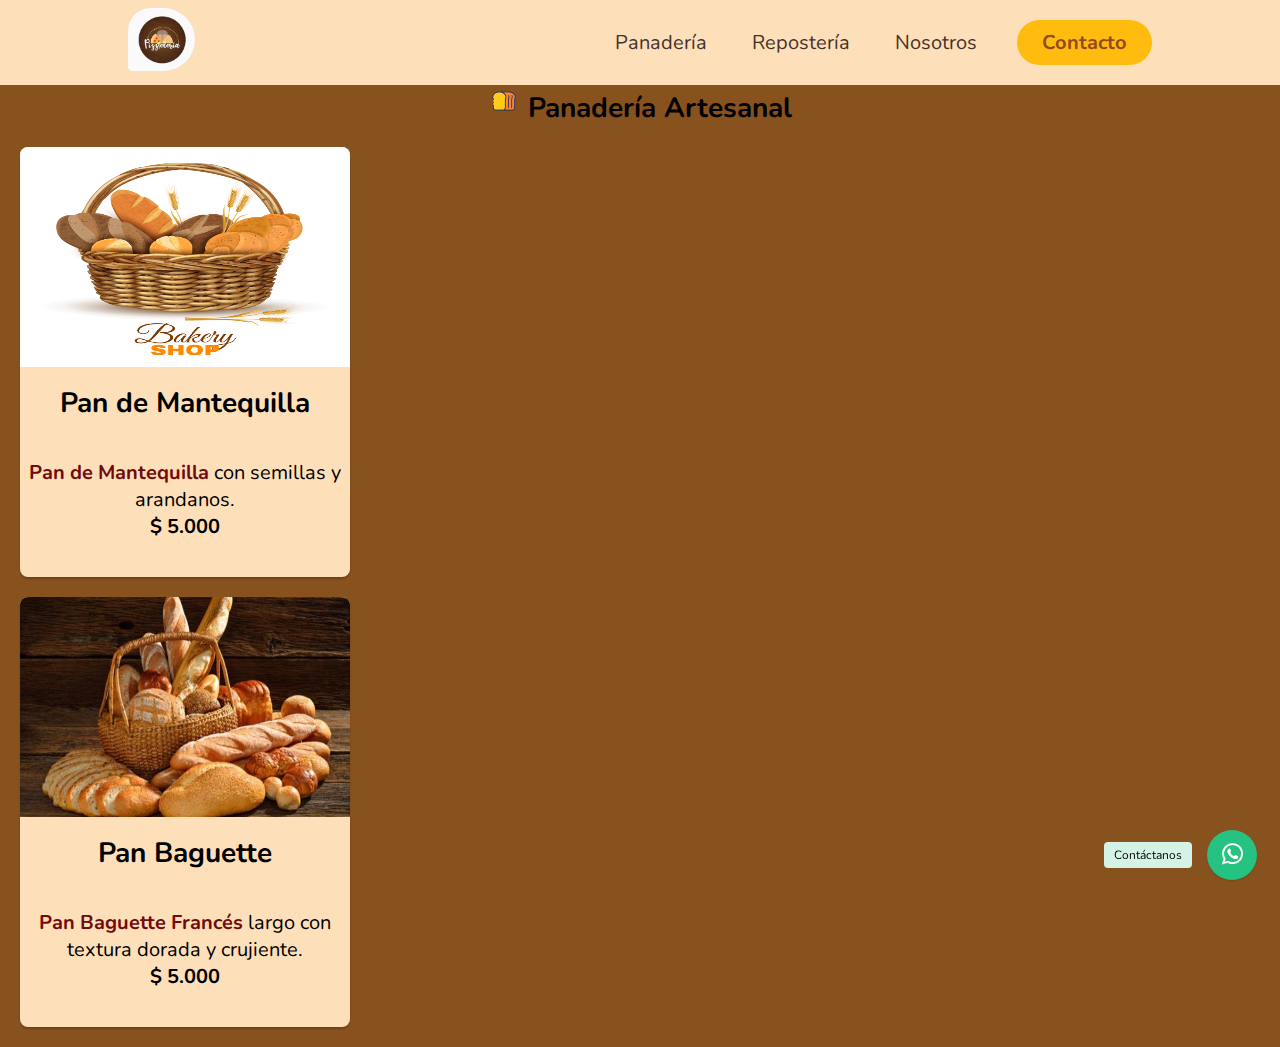
<file: index.html>
<!DOCTYPE html>
<html lang="en">
<head>
    <meta charset="UTF-8">
    <meta http-equiv="X-UA-Compatible" content="IE=edge">
    <meta name="viewport" content="width=device-width, initial-scale=1.0">
    <title>Pizztelería</title>
    <link rel="icon" href="img/iconos/boton_whatsapp.ico"> <!--logo de Pizztelería en whatsapp -->
    <link rel="stylesheet" href="styles.css">
    <!-- Style of the plugin -->
    <link rel="stylesheet" href="plugin/components/Font Awesome/css/font-awesome.min.css">
    <link rel="stylesheet" href="plugin/whatsapp-chat-support.css">
    <style>
        .img-1 {
            border-radius: 25px 35px   35px 5px ;
            size: 90px;
        }
        
    </style>
    </head>
<body>
    
    <header class="header">
        <div class="logo">
            <img class="img-1" src="img/iconos/boton_whatsapp.png" alt="Logo de la marca en el banner">
        </div>
        <nav>
           <ul class="nav-links">
            <li><a href="index.html">Panadería</a></li>
            <li><a href="reposteria.html">Repostería</li>
            <li><a href="nosotros.html">Nosotros</a></li>  
            
      </ul>            
    </nav>
    <a class="btn" href="contacto.html"><button>Contacto</button></a>

<a onclick="openNav()" class="menu" href="#"><button>Menu</button></a>

    <div id="mobile-menu" class="overlay">
       <a onclick="closeNav()" href="" class="close">&times;</a>
        <div class="overlay-content">
            <a href="index.html">Panadería</a>
            <a href="reposteria.html">Repostería</a>
            <a href="nosotros.html">Nosotros</a>
            <a href="contacto.html">Contacto</a>
            </div>
        </div>
    </header>
    <H1 style="padding: 0px; text-align: center; font-size:28px;">
        <img class="img-1" src="img/iconos/un-pan.png" alt="Logo de la marca"> Panadería Artesanal</H1>
   <script type="text/javascript" src="nav.js"></script>
 <!-- Button Whatsapp Structure -->
 <div class="whatsapp_chat_support wcs_fixed_right" id="button-w">
    <div class="wcs_button_label">
            Contáctanos
        </div>  
    <div class="wcs_button wcs_button_circle">
        <span class="fa fa-whatsapp"></span>
    </div>  
     <div class="wcs_popup">
        <div class="wcs_popup_close">
            <span class="fa fa-close"></span>
        </div>
        <div class="wcs_popup_header">
            <span class="fa fa-whatsapp"></span>
            <strong>Servicio al cliente</strong>
            <div class="wcs_popup_header_description">¿Listo para hacer tu pedido?...</div>
        </div>  
        <div class="wcs_popup_input" 
            data-number="573045772793"
            data-availability='{ "monday":"08:00-20:00", "tuesday":"08:00-20:00", "wednesday":"08:00-20:00", "thursday":"08:00-20:00", "friday":"08:00-20:00", "saturday":"08:00-20:00", "sunday":"09:00-23:59" }'>
            <input type="text" placeholder="Haz tu pedido!" />
            <i class="fa fa-play"></i>
        </div>
        <div class="wcs_popup_avatar">
            <img src="img/iconos/boton_whatsapp.png" alt="">
        </div>
    </div>
</div>
    <!-- jQuery 1.8+ -->
<script src="plugin/components/jQuery/jquery-1.11.3.min.js"></script>
    <!-- Plugin JS file -->
<script src="plugin/components/moment/moment.min.js"></script>
<script src="plugin/components/moment/moment-timezone-with-data.min.js"></script> <!-- spanish language (es) -->
<script src="plugin/whatsapp-chat-support.js"></script>
<script>
   $('#button-w').whatsappChatSupport({
        defaultMsg : '',
    });
</script>
<div class="container">
    <div class="card">
        <img src="img/panaderia/canaspan.jpg">
            <h4 style="padding: 10px; font-size:28px">Pan de Mantequilla</h4>
            <br>
            <p><strong style="color:rgb(113, 11, 11);">Pan de Mantequilla</strong> con semillas y arandanos.</p>
        
            <h2>$ 5.000</h2>
    </div>
    <div class="card">
        <img src="img/panaderia/pan.jpg">
            <h4 style="padding: 10px; font-size:28px">Pan Baguette</h4>
            <br>
            <p><strong style="color:rgb(113, 11, 11);">Pan Baguette Francés</strong> largo con textura dorada y crujiente.</p>
        
            <h2>$ 5.000</h2>
    </div>
</div>
</body>
</html>
</file>
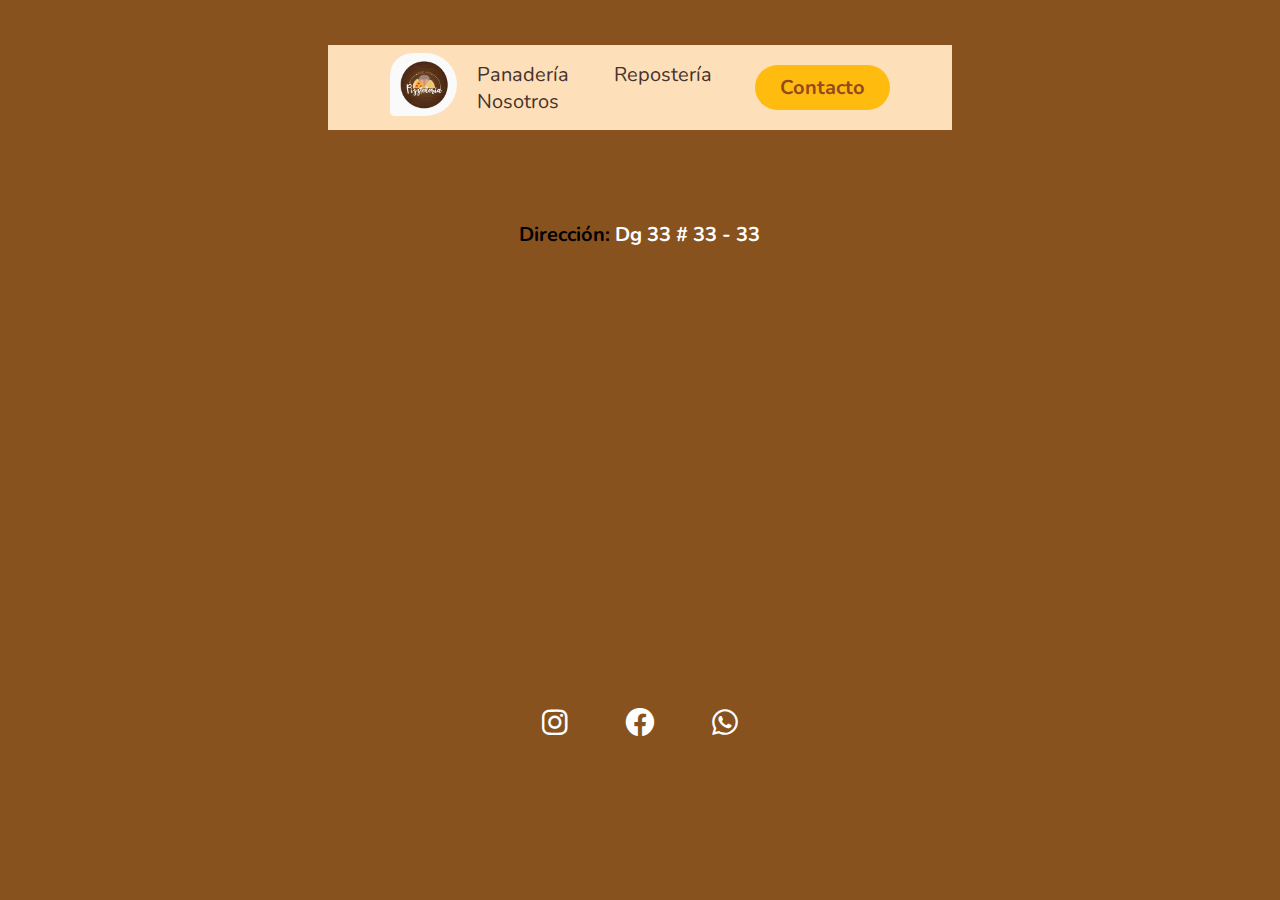
<file: contacto.html>
<!DOCTYPE html>
<html lang="en">
<head>
    <meta charset="UTF-8">
    <meta http-equiv="X-UA-Compatible" content="IE=edge">
    <meta name="viewport" content="width=device-width, initial-scale=1.0">
    <title>Contacto</title>
    <!-- Iconos redes sociales -->
    <link rel="icon" href="img/iconos/boton_whatsapp.ico"> <!--logo de Pizztelería en whatsapp -->
    <link rel="stylesheet" href="style.css">
    <!-- Iconos redes sociales -->

    <link href='https://unpkg.com/boxicons@2.1.1/css/boxicons.min.css' rel='stylesheet'>
    
    <link rel="stylesheet" href="styles.css">
    <!-- voy aca -->
    <style>
        .img-1 {
            border-radius: 25px 35px   35px 5px ;
            size: 90px;
        }
        
    </style>
    
</head>
<body>
    <header class="header">
        <div class="logo">
            <img class="img-1" src="img/iconos/boton_whatsapp.png" alt="Logo de la marca en el banner">
        </div>
        <nav>
           <ul class="nav-links">
            <ul class="nav-links">
                <li><a href="index.html">Panadería</a></li>
                <li><a href="reposteria.html">Repostería</li>
                <li><a href="nosotros.html">Nosotros</a></li>  
                
          </ul>            
        </nav>
        <a class="btn" href="contacto.html"><button>Contacto</button></a>
    
    <a onclick="openNav()" class="menu" href="#"><button>Menu</button></a>
    
        <div id="mobile-menu" class="overlay">
           <a onclick="closeNav()" href="" class="close">&times;</a>
            <div class="overlay-content">
                <a href="index.html">Panadería</a>
                <a href="reposteria.html">Repostería</a>
                <a href="nosotros.html">Nosotros</a>
                <a href="contacto.html">Contacto</a>
            </div>
        </div>
    </header>
    </header>
    <h1 style="text-align: center;" padding="0">Dirección:<a style="color: white; height: fit-content;"> Dg 33 # 33 - 33</a></h1>
    <iframe src="https://www.google.com/maps/embed?pb=!1m18!1m12!1m3!1d3966.721921004315!2d-75.58364248595305!3d6.16797972890705!2m3!1f0!2f0!3f0!3m2!1i1024!2i768!4f13.1!3m3!1m2!1s0x8e4683075c82b265%3A0x7d4a2d4a6bc23b8e!2sPizzteleria!5e0!3m2!1ses!2sco!4v1666649844773!5m2!1ses!2sco"
     width="100%"
     height="250" 
     style="border:0;" 
     allowfullscreen="" loading="lazy" 
     referrerpolicy="no-referrer-when-downgrade">
    </iframe>
    <main>
        <div class="icon">
            <svg heigth="50" width="50">
                
            </svg>
            <i class='bx bxl-instagram'></i>
        </div>

        <div class="icon">
            <svg heigth="50" width="50">
                
            </svg>
            <i class='bx bxl-facebook-circle'></i>
        </div>

        <div class="icon">
            <svg heigth="50" width="50">
               
            </svg>
            <i class='bx bxl-whatsapp' ></i>
        </div>
         </main>
    </body>
<footer>
    
</footer>
</html>
</file>
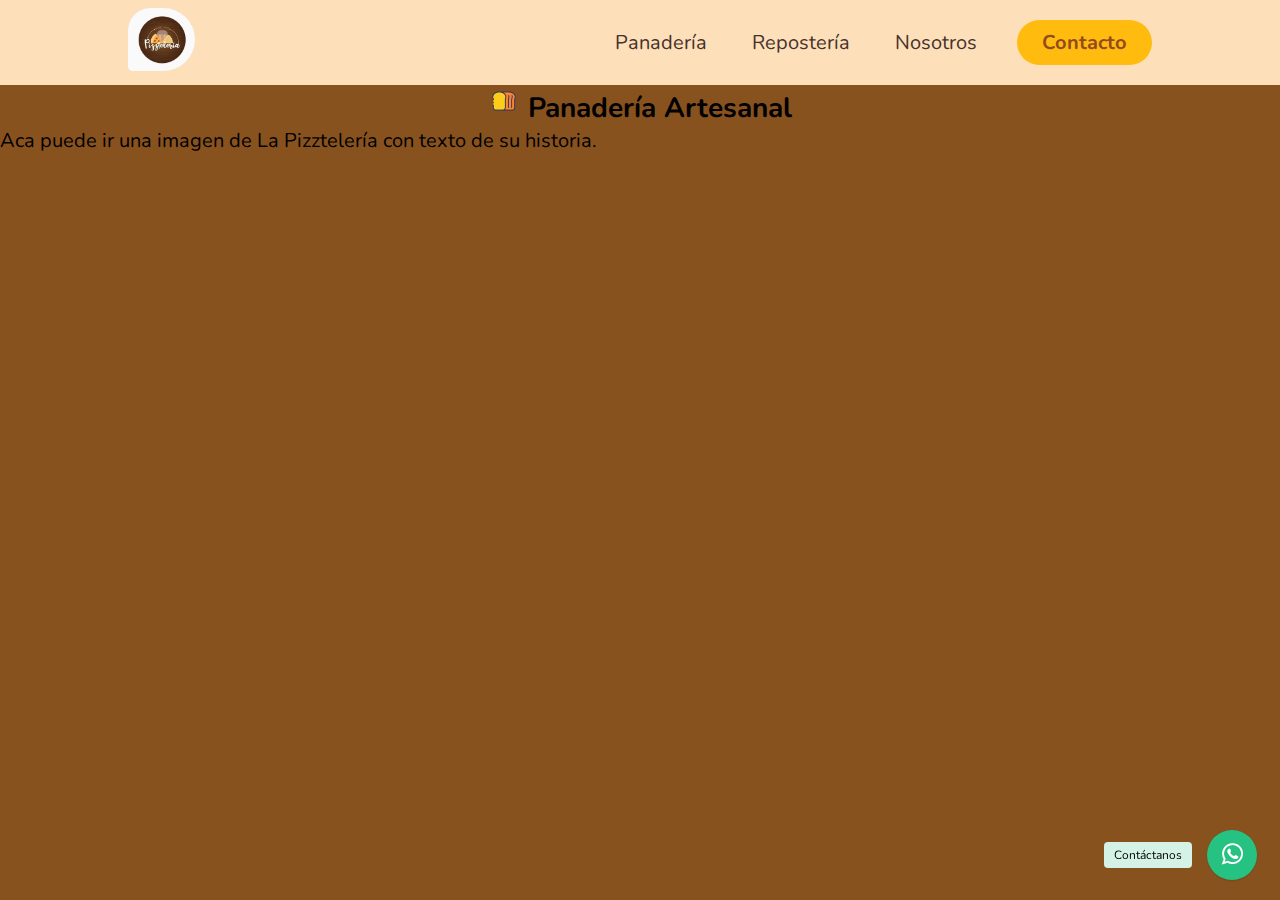
<file: nosotros.html>
<!DOCTYPE html>
<html lang="en">
<head>
    <meta charset="UTF-8">
    <meta http-equiv="X-UA-Compatible" content="IE=edge">
    <meta name="viewport" content="width=device-width, initial-scale=1.0">
    <title>Pizztelería</title>
    <link rel="icon" href="img/iconos/boton_whatsapp.ico"> <!--logo de Pizztelería en whatsapp -->
    <link rel="stylesheet" href="styles.css">
    <!-- Style of the plugin -->
    <link rel="stylesheet" href="plugin/components/Font Awesome/css/font-awesome.min.css">
    <link rel="stylesheet" href="plugin/whatsapp-chat-support.css">
    <style>
        .img-1 {
            border-radius: 25px 35px   35px 5px ;
            size: 90px;
        }
        
    </style>
    </head>
<body>
    
    <header class="header">
        <div class="logo">
            <img class="img-1" src="img/iconos/boton_whatsapp.png" alt="Logo de la marca en el banner">
        </div>
        <nav>
           <ul class="nav-links">
                <li><a href="index.html">Panadería</a></li>
                <li><a href="reposteria.html">Repostería</a></li>
                <li><a href="nosotros.html">Nosotros</a></li>  
              </ul>            
        </nav>
        <a class="btn" href="contacto.html"><button>Contacto</button></a>

<a onclick="openNav()" class="menu" href="#"><button>Menu</button></a>

        <div id="mobile-menu" class="overlay">
           <a onclick="closeNav()" href="contacto.html" class="close">&times;</a>
            <div class="overlay-content">
                <a href="index.html">Panadería</a>
                <a href="reposteria.html">Repostería</a>
                <a href="nosotros.html">Nosotros</a>
                <a href="contacto.html">Contacto</a>
            </div>
        </div>
    </header>
    <H1 style="padding: 0px; text-align: center; font-size:28px;">
        <img class="img-1" src="img/iconos/un-pan.png" alt="Logo de la marca"> Panadería Artesanal</H1>
   <script type="text/javascript" src="nav.js"></script>
 <!-- Button Whatsapp Structure -->
 <div class="whatsapp_chat_support wcs_fixed_right" id="button-w">
    <div class="wcs_button_label">
            Contáctanos
        </div>  
    <div class="wcs_button wcs_button_circle">
        <span class="fa fa-whatsapp"></span>
    </div>  
     <div class="wcs_popup">
        <div class="wcs_popup_close">
            <span class="fa fa-close"></span>
        </div>
        <div class="wcs_popup_header">
            <span class="fa fa-whatsapp"></span>
            <strong>Servicio al cliente</strong>
            <div class="wcs_popup_header_description">¿Listo para hacer tu pedido?...</div>
        </div>  
        <div class="wcs_popup_input" 
            data-number="573045772793"
            data-availability='{ "monday":"08:00-20:00", "tuesday":"08:00-20:00", "wednesday":"08:00-20:00", "thursday":"08:00-20:00", "friday":"08:00-20:00", "saturday":"08:00-20:00", "sunday":"09:00-23:59" }'>
            <input type="text" placeholder="Haz tu pedido!" />
            <i class="fa fa-play"></i>
        </div>
        <div class="wcs_popup_avatar">
            <img src="img/iconos/boton_whatsapp.png" alt="">
        </div>
    </div>
</div>
    <!-- jQuery 1.8+ -->
<script src="plugin/components/jQuery/jquery-1.11.3.min.js"></script>
    <!-- Plugin JS file -->
<script src="plugin/components/moment/moment.min.js"></script>
<script src="plugin/components/moment/moment-timezone-with-data.min.js"></script> <!-- spanish language (es) -->
<script src="plugin/whatsapp-chat-support.js"></script>
<script>
   $('#button-w').whatsappChatSupport({
        defaultMsg : '',
    });
</script>
<div class="container">
<p>Aca puede ir una imagen de La Pizztelería con texto de su historia.</p>
</body>
</html>
</file>
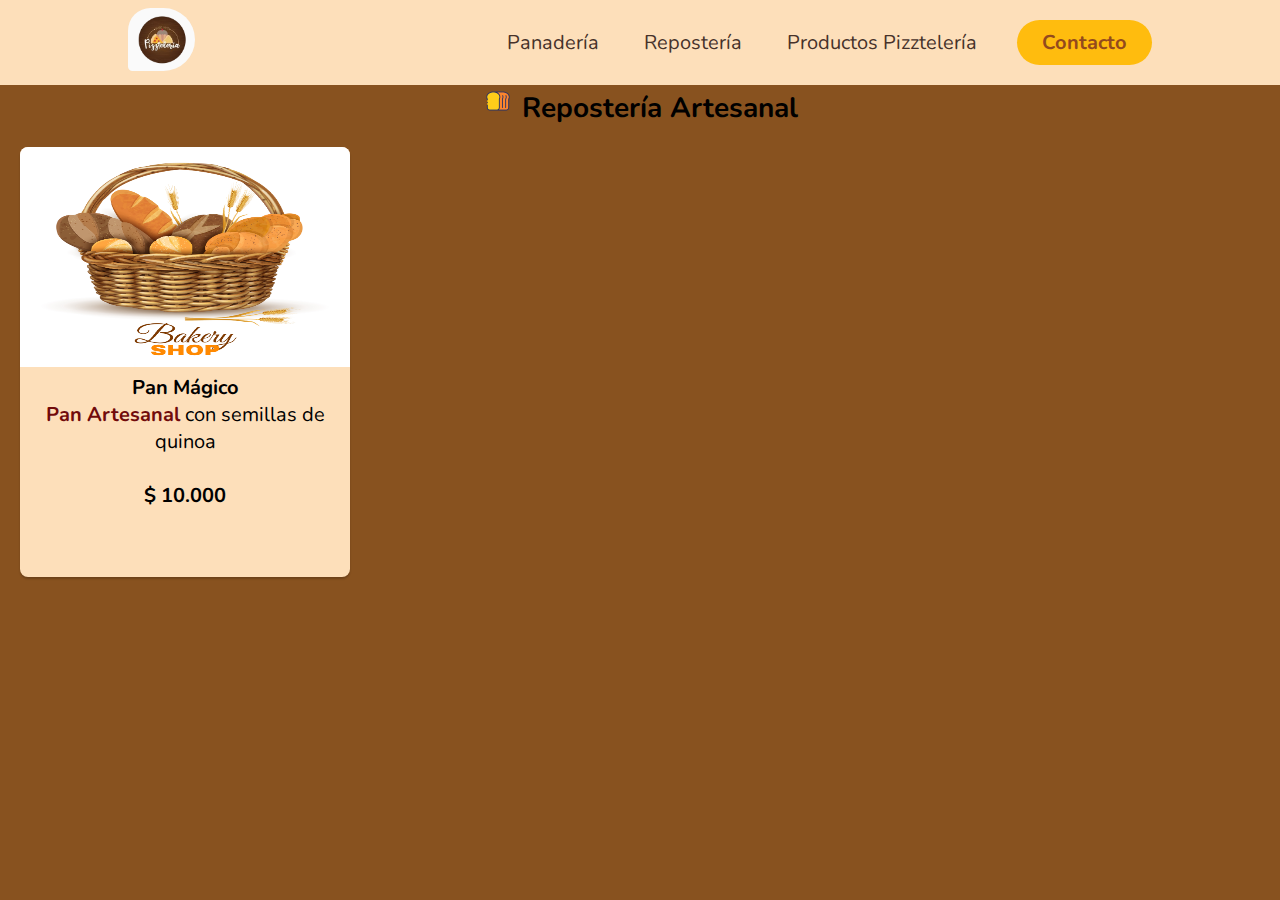
<file: ProductosEstrella.html>
<!DOCTYPE html>
<html lang="en">
<head>
    <meta charset="UTF-8">
    <meta http-equiv="X-UA-Compatible" content="IE=edge">
    <meta name="viewport" content="width=device-width, initial-scale=1.0">
    <title>Pizztelería</title>
    <link rel="icon" href="img/boton_whatsapp.ico">
    <link rel="stylesheet" href="styles.css">
    <style>
        .img-1 {
            border-radius: 25px 35px   35px 5px ;
            size: 90px;
        }
        
    </style>
    </head>
<body>
    
    <header class="header">
        <div class="logo">
            <img class="img-1" src="img/boton_whatsapp.png" alt="Logo de la marca">
        </div>
        <nav>
           <ul class="nav-links">
                <li><a href="index.html">Panadería</a></li>
                <li><a href="ProductosEstrella.html">Repostería</a></li>
                <li><a href="ProductosPizzteleria.html">Productos Pizztelería</a></li>  
          </ul>            
        </nav>
        <a class="btn" href="#"><button>Contacto</button></a>

<a onclick="openNav()" class="menu" href="#"><button>Menu</button></a>

        <div id="mobile-menu" class="overlay">
           <a onclick="closeNav()" href="" class="close">&times;</a>
            <div class="overlay-content">
                <a href="index.html">Panadería</a>
                <a href="ProductosEstrella.html">Repostería</a>
                <a href="ProductosPizzteleria.html">Productos Pizztelería</a>
                    <a href="#">Contacto</a>
            </div>
        </div>

    </header>
    <H1 style="padding: 0px; text-align: center; font-size:28px;">
        <img class="img-1" src="img/un-pan.png" alt="Logo de la marca"> Repostería Artesanal</H1>
        <div class="container">
        <div class="card">
            <img src="img/canaspan.jpg">
                <h4>Pan Mágico</h4>
                <p><strong style="color:rgb(113, 11, 11);">Pan Artesanal</strong> con semillas de quinoa </p>
                <br>
                <h2>$ 10.000</h2>
        </div>
    </div>
    
   <script type="text/javascript" src="nav.js"></script>
  

</body>
</html>
</file>
<file: styles.css>
@import url('https://fonts.googleapis.com/css2?family=Nunito:wght@400;800&display=swap');

*{
    box-sizing: border-box;
    margin: 0;
    padding: 0;
    font-family: 'Nunito', sans-serif;
    font-size: 20px;
}

body{
    
    margin: 0;
    padding: 0;
    background-color: #88521f; /* Color del body*/
    min-width: 400px;
}

.header{
    background-color: #fddfba; /* Color del background del menú*/
    display: flex;
    justify-content: flex-end;
    align-items: center;
    height: 85px;
    padding: 5px 10%;
}

.header .logo{
    cursor: pointer;
    margin-right: auto;
}

.header .logo img{
    height: 63px;
    width: auto;
    transition: all 0.5s;
}

.header .logo img:hover{
    transform: scale(1.2);
}

.header .nav-links{
    list-style: none;
}

.header .nav-links li{
    display: inline-block;
    padding: 0 20px;    
}

.header .nav-links li:hover,
/**/.overlay a:hover{
    transform: scale(1.1);
}

.header .nav-links a{
    font-size: 500;
    color: #46322a; 
}

.header .nav-links a:hover{
    color: hsl(0, 67%, 47%);
}

/**/.menu {
    display:none;
}

.header .btn button,
/**/.header .menu button{
    margin-left: 20px;
    font-weight: 700;
    color: #934a1d;
    padding: 9px 25px;
    background: #ffbc0e;
    border: none;
    border-radius: 50px;
    cursor: pointer;
    transition: all 0.3s ease 0s;
}

.header .btn button:hover,
.header .menu button:hover{
    background-color: #694f22;
    color: #ffbc0e;
    transform: scale(1.1);
}


/**/@media screen and (max-width: 800px){
    .nav-links, .btn {
        display: none;
    }
    .menu {
        display: inherit;
    }
}



/*Nav Mobile*/

.header a{
    text-decoration: none;  
    /*borramos el que teniamos en .header .nav-links a*/ 
}

.header .overlay {
    height: 100%;
    width: 0;
    position: fixed;
    z-index: 1;
    left: 0;
    top: 0;
    background-color: rgb(246 178 18 / 95%);
    overflow: hidden;
    transition: all 0.3s ease 0s;
}

.header .overlay .overlay-content{
    display: flex;
    height: 100%;
    flex-direction: column;
    align-items: center;
    justify-content: center;    
}

.header .overlay a{
    padding: 15px;
    font-size: 20px;
    display: block;
    transition: all 0.3s ease 0s;
    font-weight: 700;
    color: #eceff1;
}

.header .overlay a:hover, 
.header .overlay a:focus{
    color: #88221f;
}

.header .overlay .close{
    position: absolute;
    top: 20px;
    right: 45px;
    font-size: 65px;
}

@media screen and (max-height:450px) {
    .header .overlay a{
        font-size: 15px;
    }
    .header .overlay .close{
        font-size: 65px;
        top: 15px;
        right: 35px;
    }

    .container {
        width: 100%;
        max-width: 1200px;
        height: 430px;
        display: flex;
        flex-wrap: wrap;
        justify-content: center;
        margin: auto;
    }
}
.container .card {
    background:#fddfba;
    width: 330px;
    height: 430px;
    border-radius: 8px;
    box-shadow: 0 2px 2px rgba(0,0,0,0.2);
    overflow: hidden;
    margin: 20px;
    text-align: center;
    transition: all 0.25s;
}

.container .card:hover {
    transform: translateY(-15px);
    box-shadow: 0 12px 16px rgba(0, 0, 0, 0.2);
}

.container .card img{
    width: 330px;
    height: 220px;
    
}
/* Estilos card hover
html,body {
    margin: 0;
    padding: 0;

}

body {
    width: 100%;
    height: 100%;
    font-family: sans-serif;
    letter-spacing: 0.03em;
    line-height: 1.6;
}

.title {
    text-align: center;
    font-size: 40px;
    color: #6a6a6a;
    margin-top: 100px;
    font-weight: 100;
}

.container {
    width: 100%;
    max-width: 1200px;
    height: 430px;
    display: flex;
    flex-wrap: wrap;
    justify-content: center;
    margin: auto;
}

.container .card {
    width: 330px;
    height: 430px;
    border-radius: 8px;
    box-shadow: 0 2px 2px rgba(0,0,0,0.2);
    overflow: hidden;
    margin: 20px;
    text-align: center;
    transition: all 0.25s;
}

.container .card:hover {
    transform: translateY(-15px);
    box-shadow: 0 12px 16px rgba(0, 0, 0, 0.2);
}

.container .card img{
    width: 330px;
    height: 220px;
    
}*/

/* Empieza el codigo de las redes del footer*/
.wrapper ul {
    list-style: none;
}

.wrapper ul li {
    width: 75px;
    height: 75px;
    line-height: 75px;
    margin: 0 10px;
    text-align: center;
    cursor: pointer;
    border-radius: 50%;
    border: 5px solid #d8e2dc;
    float: left;
    transition: all 0.5s ease;
}

.wrapper ul li .fa {
    color: #d8e2dc;
    margin-top: 20px;
    transition: all 0.5s ease;
}

.wrapper ul li:hover.facebook {
    border: 5px solid #3b5998;
    box-shadow: 0 0 15px #3b5998;
    transition: all 0.5s ease;

}
</file>
<file: plugin/whatsapp-chat-support.css>
/* ======================================================= 
 *
 *      Whatsapp Chat Support
 *      Version: 1.1
 *      By [castlecode]
 *
 *      ---------------------------------
 *      CONTENTS
 *      ---------------------------------
 *
 *      [A] GLOBAL
 *      [B] BUTTON
 *      [C] BUTTON PERSON
 *      [D] POPUP
 *          [1] HEADER
 *          [2] MULTIPLE PERSONS
 *          [3] INPUT TEXT FIELD
 *    
 * ======================================================= */

/* ====================================================================== *
        [A] GLOBAL
 * ====================================================================== */      

    .whatsapp_chat_support{
        position: relative;
        display: inline-block;
        vertical-align: top;
    }

 /* ====================================================================== *
        [B] BUTTON
 * ====================================================================== */      

    .wcs_button{
        text-align: center;
        vertical-align: middle;
        padding: 9px 18px;
        border-radius: 50px;
        background: #26C281;
        color: #fff;
        display: inline-block;
        margin-right: 3px;
        cursor: pointer;

        -webkit-box-shadow: 0 1px 2px rgba(0,0,0,0.15);
           -moz-box-shadow: 0 1px 2px rgba(0,0,0,0.15);
             -o-box-shadow: 0 1px 2px rgba(0,0,0,0.15);
            -ms-box-shadow: 0 1px 2px rgba(0,0,0,0.15);
                box-shadow: 0 1px 2px rgba(0,0,0,0.15);

    }
    .wcs_button .fa{
        font-size: 15px;
        margin-right: 3px;
    }

    .wcs_button_circle{
        width: 50px;
        height: 50px;
        border-radius: 100%;
        padding: 0;
    }
    .wcs_button_circle .fa{
        line-height: 50px;
        font-size: 25px;
        margin-right: 0px;
    }

    .wcs_button_label{
        vertical-align: middle;
        cursor: pointer;
        display: inline-block;
        font-size: 12px;
        margin-right: 10px;
        margin-left: 10px;
        background: #d4f3e6;
        padding: 5px 10px;
        border-radius: 4px;

        -webkit-transition: .3s ease all;
           -moz-transition: .3s ease all;
                transition: .3s ease all;
    }
    .wcs_button_label_hide{
        -webkit-transform: translate(10px, 0);
           -moz-transform: translate(10px, 0);
            -ms-transform: translate(10px, 0);
                transform: translate(10px, 0);

        opacity: 0;
        visibility: hidden;
    }

    .wcs_fixed_right{
        z-index: 999;
        position: fixed;
        bottom: 20px;
        right: 20px;
    }

    .wcs_fixed_left{
        z-index: 999;
        position: fixed;
        bottom: 20px;
        left: 20px;
    }
    .wcs_fixed_left .wcs_popup{
        left: 0 !important;
        right: unset !important;
    }

/* ====================================================================== *
        [C] BUTTON PERSON
 * ====================================================================== */    

    .wcs_button_person{
        padding: 7px 18px 8px 10px;
        border-radius: 50px;
        text-align: left;
        background: #26C281;
        color: #fff;
        
        -webkit-transition: .4s ease all;
           -moz-transition: .4s ease all;
                transition: .4s ease all;

        -webkit-box-shadow: 0 1px 2px rgba(0,0,0,0.15);
           -moz-box-shadow: 0 1px 2px rgba(0,0,0,0.15);
             -o-box-shadow: 0 1px 2px rgba(0,0,0,0.15);
            -ms-box-shadow: 0 1px 2px rgba(0,0,0,0.15);
                box-shadow: 0 1px 2px rgba(0,0,0,0.15);
    }  

    .wcs_button_person:hover{
        -webkit-transform: translate(0,-3px);
           -moz-transform: translate(0,-3px);
            -ms-transform: translate(0,-3px);
                transform: translate(0,-3px);

        -webkit-box-shadow: 0 4px 8px 1px rgba(43,43,43,.15);
           -moz-box-shadow: 0 4px 8px 1px rgba(43,43,43,.15);
             -o-box-shadow: 0 4px 8px 1px rgba(43,43,43,.15);
            -ms-box-shadow: 0 4px 8px 1px rgba(43,43,43,.15);
                box-shadow: 0 4px 8px 1px rgba(43,43,43,.15);
    }

    /* PERSON IMG */

    .wcs_button_person_img{
        overflow: hidden;
        display:table-cell;
        vertical-align:middle;
    }

    .wcs_button_person_img img{
        border: 2px solid #fff;
        border-radius: 50%;
        display: block;
        width: 60px;
        height: 60px;
    }

    .wcs_button_person_img .fa{
        font-size: 60px;
    }

    /* PERSON CONTENT */

    .wcs_button_person_content{
        padding-left: 14px;
        display:table-cell;
        vertical-align:middle;
    }

    /* PERSON NAME */

    .wcs_button_person_name{
        font-size: 10px;
        color: rgba(255,255,255,.8);
    }

    /* PERSON DESCRIPTION */

    .wcs_button_person_description{
        font-size: 14px;
        font-weight: bold;
        line-height: 23px;
        color: #fff;
    }

    /* PERSON STATUS */

    .wcs_button_person_status{
        font-size: 10px;
        vertical-align: middle;
        color: #fff;
        background: rgba(255,255,255,.3);
        display: inline-block;
        padding: 1px 5px;
        border-radius: 5px;
    }

    /* BUTTON PERSON OFFLINE */

    .wcs_button_person_offline{
        background: #a4a4a4 !important;
        cursor: auto !important;
    }

    .wcs_button_person_offline:hover{
        -webkit-transform: translate(0,0) !important;
           -moz-transform: translate(0,0) !important;
            -ms-transform: translate(0,0) !important;
                transform: translate(0,0) !important;

        -webkit-box-shadow: none !important;
           -moz-box-shadow: none !important;
             -o-box-shadow: none !important;
            -ms-box-shadow: none !important;
                box-shadow: none !important;
    }

    .wcs_button_person_offline .wcs_button_person_status{
        background: #f1a528;
    }

    .wcs_button_person_offline .wcs_button_person_img{
        -webkit-filter: grayscale(1);
        filter: grayscale(1);
    }

/* ====================================================================== *
        [D] POPUP
 * ====================================================================== */      

    .wcs_popup{
        position: absolute;
        width: 400px;
        bottom: 100%;
        right: 0;
        margin-bottom: 20px;
        visibility: hidden;
        max-width: calc(100vw - 60px);
    }

    /* CLOSE */

    .wcs_popup_close{
        position: absolute;
        top: 2px;
        right: 8px;
        cursor: pointer;
        
        opacity: .8;
        color: #fff;
        font-size: 18px;

        -webkit-transition: all 0.08s ease-in-out;
           -moz-transition: all 0.08s ease-in-out;
                transition: all 0.08s ease-in-out;
    }

    .wcs_popup_close:hover{
        opacity: 1;
    }

    /* ====================================================================== *
            [1] HEADER
     * ====================================================================== */      

    .wcs_popup_header{
        padding: 30px;
        background: #26C281;
        border-top-right-radius: 8px;
        border-top-left-radius: 8px;
        color: #fff;
        text-align: center;

        -webkit-box-shadow: 0 4px 8px 1px rgba(43,43,43,.15);
           -moz-box-shadow: 0 4px 8px 1px rgba(43,43,43,.15);
             -o-box-shadow: 0 4px 8px 1px rgba(43,43,43,.15);
            -ms-box-shadow: 0 4px 8px 1px rgba(43,43,43,.15);
                box-shadow: 0 4px 8px 1px rgba(43,43,43,.15);
    }

    .wcs_popup_header .fa-whatsapp{
        font-size: 50px;
        display: block;
        margin-bottom: 20px;
    }

    .wcs_popup_header_description{
        display: block;
        margin-top: 10px;
        font-size: 12px;
    }

    /* ====================================================================== *
            [2] MULTIPLE PERSONS
     * ====================================================================== */   

     /* CONTAINER */   

    .wcs_popup_person_container{
        /*max-height: 470px;
        overflow-y: scroll;*/
        background: #fff;
        padding: 20px;
        border-bottom-right-radius: px;
        border-bottom-left-radius: 8px;

        -webkit-box-shadow: 0 4px 8px 1px rgba(43,43,43,.15);
           -moz-box-shadow: 0 4px 8px 1px rgba(43,43,43,.15);
             -o-box-shadow: 0 4px 8px 1px rgba(43,43,43,.15);
            -ms-box-shadow: 0 4px 8px 1px rgba(43,43,43,.15);
                box-shadow: 0 4px 8px 1px rgba(43,43,43,.15);
    }

    /* PERSON */

    .wcs_popup_person{
        background: #f5f7f9;
        padding: 10px; 
        text-align: left;
        margin-bottom: 10px;
        cursor: pointer;

        -webkit-transition: .2s ease all;
           -moz-transition: .2s ease all;
                transition: .2s ease all;
    }

    .wcs_popup_person:hover{
        -webkit-box-shadow: 0 1px 2px rgba(43,43,43,.15);
           -moz-box-shadow: 0 1px 2px rgba(43,43,43,.15);
             -o-box-shadow: 0 1px 2px rgba(43,43,43,.15);
            -ms-box-shadow: 0 1px 2px rgba(43,43,43,.15);
                box-shadow: 0 1px 2px rgba(43,43,43,.15);
    }

    .wcs_popup_person:last-child{
        margin-bottom: 0;
    }

    .wcs_popup_person::after {
        content: "";
        clear: both;
        display: table;
    }

    /* PERSON IMG */

    .wcs_popup_person_img{
        overflow: hidden;
        display:table-cell;
        vertical-align:middle;
    }

    .wcs_popup_person_img img{
        border: 2px solid #26C281;
        border-radius: 50%;
        display: block;
        width: 60px;
        height: 60px;
    }

    /* PERSON CONTENT */

    .wcs_popup_person_content{
        padding-left: 15px;
        display:table-cell;
        vertical-align:middle;
    }

    /* PERSON NAME */

    .wcs_popup_person_name{
        font-size: 14px;
        color: #383838;
        font-weight: bold;
    }

    /* PERSON DESCRIPTION */

    .wcs_popup_person_description{
        font-size: 11px;
        line-height: 18px;
        color: #8c8c8c;
    }

    /* PERSON STATUS */

    .wcs_popup_person_status{
        font-size: 10px;
        vertical-align: middle;
        color: #fff;
        background: #26C281;
        border-radius: 5px;
        display: inline-block;
        padding: 1px 5px;
    }

    /* POPUP PERSON OFFLINE */

    .wcs_popup_person_offline{
        cursor: auto !important;
    }

    .wcs_popup_person_offline .wcs_popup_person_img{
        -webkit-filter: grayscale(1);
        filter: grayscale(1);
    }

    .wcs_popup_person_offline:hover{
        -webkit-box-shadow: none !important;
           -moz-box-shadow: none !important;
             -o-box-shadow: none !important;
            -ms-box-shadow: none !important;
                box-shadow: none !important;
    }

    .wcs_popup_person_offline .wcs_popup_person_status{
        background: #f1a528;
    }

    /* ====================================================================== *
            [3] INPUT TEXT FIELD
     * ====================================================================== */      

    .wcs_popup_input{
        border-bottom-right-radius: 8px;
        border-bottom-left-radius: 8px;
        background: #fff;
        padding: 10px 10px;

        -webkit-box-shadow: 0 4px 8px 1px rgba(43,43,43,.15);
           -moz-box-shadow: 0 4px 8px 1px rgba(43,43,43,.15);
             -o-box-shadow: 0 4px 8px 1px rgba(43,43,43,.15);
            -ms-box-shadow: 0 4px 8px 1px rgba(43,43,43,.15);
                box-shadow: 0 4px 8px 1px rgba(43,43,43,.15);
    }

    .wcs_popup_input input{
        border: 0;
        outline: none;
        width: 85%;
        color: #555555;
    }

    .wcs_popup_input input::placeholder{
        color: #cfcfcf;
    }

    .wcs_popup_input>*{
        vertical-align: top;
    }

    .wcs_popup_input .fa{
        font-size: 17px;
        color: #9da3a5;
        vertical-align: middle;
        cursor: pointer;
    }

    /* AVATAR */

    .wcs_popup_avatar{
        overflow: hidden;
        position: absolute;
        left: -70px;
        bottom: -4px;
    }

    .wcs_fixed_left .wcs_popup_avatar{
        left: initial;
        right: -70px;
    }

    .wcs_popup_avatar img{
        border-radius: 50%;
        border: 2px solid #26C281;
        display: block;
        height: 50px;
        width: 50px;

        -webkit-box-shadow: 0 1px 2px rgba(0,0,0,0.15);
           -moz-box-shadow: 0 1px 2px rgba(0,0,0,0.15);
             -o-box-shadow: 0 1px 2px rgba(0,0,0,0.15);
            -ms-box-shadow: 0 1px 2px rgba(0,0,0,0.15);
                box-shadow: 0 1px 2px rgba(0,0,0,0.15);
    }

    .wcs_popup_input_offline{
        color: #f1a528;
    }

    .wcs_popup_input_offline+.wcs_popup_avatar{
        -webkit-filter: grayscale(1);
        filter: grayscale(1);
    }

    @media only screen and (max-width: 400px) {
        .wcs_popup_avatar{
            display: none;
        }
    }

/* ====================================================================== *
        [H] EFFECTS
 * ====================================================================== */   

    .wcs-show .wcs_popup{
        visibility: visible;
    }
      
    /* Effect 0: Fade in */

    .wcs-effect-0 .wcs_popup{
        opacity: 0;

        -webkit-transition: opacity 0.3s;
        -moz-transition: opacity 0.3s;
        transition: opacity 0.3s;
    }
    .wcs-show.wcs-effect-0 .wcs_popup{
        opacity: 1;
    }

    /* Effect 1: Fade in and scale up */

    .wcs-effect-1 .wcs_popup{
        -webkit-transform: scale(0.7);
        -moz-transform: scale(0.7);
        -ms-transform: scale(0.7);
        transform: scale(0.7);
        opacity: 0;

        -webkit-transition: all 0.3s;
        -moz-transition: all 0.3s;
        transition: all 0.3s;
    }
    .wcs-show.wcs-effect-1 .wcs_popup{
        -webkit-transform: scale(1);
        -moz-transform: scale(1);
        -ms-transform: scale(1);
        transform: scale(1);
        opacity: 1;
    }

    /* Effect 2: Slide from the right */

    .wcs-effect-2 .wcs_popup {
        -webkit-transform: translateX(20%);
        -moz-transform: translateX(20%);
        -ms-transform: translateX(20%);
        transform: translateX(20%);
        opacity: 0;
        -webkit-transition: all 0.3s cubic-bezier(0.25, 0.5, 0.5, 0.9);
        -moz-transition: all 0.3s cubic-bezier(0.25, 0.5, 0.5, 0.9);
        transition: all 0.3s cubic-bezier(0.25, 0.5, 0.5, 0.9);
    }
    .wcs-show.wcs-effect-2 .wcs_popup {
        -webkit-transform: translateX(0);
        -moz-transform: translateX(0);
        -ms-transform: translateX(0);
        transform: translateX(0);
        opacity: 1;
    }

    /* Effect 3: Slide from the bottom */

    .wcs-effect-3 .wcs_popup {
        -webkit-transform: translateY(20%);
        -moz-transform: translateY(20%);
        -ms-transform: translateY(20%);
        transform: translateY(20%);
        opacity: 0;
        -webkit-transition: all 0.3s;
        -moz-transition: all 0.3s;
        transition: all 0.3s;
    }
    .wcs-show.wcs-effect-3 .wcs_popup {
        -webkit-transform: translateY(0);
        -moz-transform: translateY(0);
        -ms-transform: translateY(0);
        transform: translateY(0);
        opacity: 1;
    }

    /* Effect 4: Newspaper */

    .wcs-effect-4 .wcs_popup {
        -webkit-transform: scale(0) rotate(720deg);
        -moz-transform: scale(0) rotate(720deg);
        -ms-transform: scale(0) rotate(720deg);
        transform: scale(0) rotate(720deg);
        opacity: 0;
    }
    .wcs-show.wcs-effect-4 ~ .datepicker-in-fullscreen-background,
    .wcs-effect-4 .wcs_popup {
        -webkit-transition: all 0.5s;
        -moz-transition: all 0.5s;
        transition: all 0.5s;
    }
    .wcs-show.wcs-effect-4 .wcs_popup {
        -webkit-transform: scale(1) rotate(0deg);
        -moz-transform: scale(1) rotate(0deg);
        -ms-transform: scale(1) rotate(0deg);
        transform: scale(1) rotate(0deg);
        opacity: 1;
    }

    /* Effect 5: fall */

    .wcs-effect-5.whatsapp_chat_support {
        -webkit-perspective: 1300px;
        -moz-perspective: 1300px;
        perspective: 1300px;
    }
    .wcs-effect-5 .wcs_popup {
        -webkit-transform-style: preserve-3d;
        -moz-transform-style: preserve-3d;
        transform-style: preserve-3d;
        -webkit-transform: translateZ(600px) rotateX(20deg); 
        -moz-transform: translateZ(600px) rotateX(20deg); 
        -ms-transform: translateZ(600px) rotateX(20deg); 
        transform: translateZ(600px) rotateX(20deg); 
        opacity: 0;
    }
    .wcs-show.wcs-effect-5 .wcs_popup {
        -webkit-transition: all 0.3s ease-in;
        -moz-transition: all 0.3s ease-in;
        transition: all 0.3s ease-in;
        -webkit-transform: translateZ(0px) rotateX(0deg);
        -moz-transform: translateZ(0px) rotateX(0deg);
        -ms-transform: translateZ(0px) rotateX(0deg);
        transform: translateZ(0px) rotateX(0deg); 
        opacity: 1;
    }

    /* Effect 6: side fall */

    .wcs-effect-6.whatsapp_chat_support {
        -webkit-perspective: 1300px;
        -moz-perspective: 1300px;
        perspective: 1300px;
    }
    .wcs-effect-6 .wcs_popup {
        -webkit-transform-style: preserve-3d;
        -moz-transform-style: preserve-3d;
        transform-style: preserve-3d;
        -webkit-transform: translate(30%) translateZ(600px) rotate(10deg); 
        -moz-transform: translate(30%) translateZ(600px) rotate(10deg);
        -ms-transform: translate(30%) translateZ(600px) rotate(10deg);
        transform: translate(30%) translateZ(600px) rotate(10deg); 
        opacity: 0;
    }
    .wcs-show.wcs-effect-6 .wcs_popup {
        -webkit-transition: all 0.3s ease-in;
        -moz-transition: all 0.3s ease-in;
        transition: all 0.3s ease-in;
        -webkit-transform: translate(0%) translateZ(0) rotate(0deg);
        -moz-transform: translate(0%) translateZ(0) rotate(0deg);
        -ms-transform: translate(0%) translateZ(0) rotate(0deg);
        transform: translate(0%) translateZ(0) rotate(0deg);
        opacity: 1;
    }

    /* Effect 7:  3D Rotate from bottom */

    .wcs-effect-7.whatsapp_chat_support {
        -webkit-perspective: 1300px;
        -moz-perspective: 1300px;
        perspective: 1300px;
    }
    .wcs-effect-7 .wcs_popup {
        -webkit-transform-style: preserve-3d;
        -moz-transform-style: preserve-3d;
        transform-style: preserve-3d;
        -webkit-transform: translateY(100%) rotateX(90deg);
        -moz-transform: translateY(100%) rotateX(90deg);
        -ms-transform: translateY(100%) rotateX(90deg);
        transform: translateY(100%) rotateX(90deg);
        -webkit-transform-origin: 0 100%;
        -moz-transform-origin: 0 100%;
        transform-origin: 0 100%;
        opacity: 0;
        -webkit-transition: all 0.3s ease-out;
        -moz-transition: all 0.3s ease-out;
        transition: all 0.3s ease-out;
    }
    .wcs-show.wcs-effect-7 .wcs_popup {
        -webkit-transform: translateY(0%) rotateX(0deg);
        -moz-transform: translateY(0%) rotateX(0deg);
        -ms-transform: translateY(0%) rotateX(0deg);
        transform: translateY(0%) rotateX(0deg);
        opacity: 1;
    }

    /* Effect 8:  3D Rotate in from left */

    .wcs-effect-8.whatsapp_chat_support {
        -webkit-perspective: 1300px;
        -moz-perspective: 1300px;
        perspective: 1300px;
    }
    .wcs-effect-8 .wcs_popup {
        -webkit-transform-style: preserve-3d;
        -moz-transform-style: preserve-3d;
        transform-style: preserve-3d;
        -webkit-transform: translateZ(100px) translateX(-30%) rotateY(90deg);
        -moz-transform: translateZ(100px) translateX(-30%) rotateY(90deg);
        -ms-transform: translateZ(100px) translateX(-30%) rotateY(90deg);
        transform: translateZ(100px) translateX(-30%) rotateY(90deg);
        -webkit-transform-origin: 0 100%;
        -moz-transform-origin: 0 100%;
        transform-origin: 0 100%;
        opacity: 0;
        -webkit-transition: all 0.3s;
        -moz-transition: all 0.3s;
        transition: all 0.3s;
    }
    .wcs-show.wcs-effect-8 .wcs_popup {
        -webkit-transform: translateZ(0px) translateX(0%) rotateY(0deg);
        -moz-transform: translateZ(0px) translateX(0%) rotateY(0deg);
        -ms-transform: translateZ(0px) translateX(0%) rotateY(0deg);
        transform: translateZ(0px) translateX(0%) rotateY(0deg);
        opacity: 1;
    }

    /* Effect 9: 3D flip horizontal */

    .wcs-effect-9.whatsapp_chat_support {
        -webkit-perspective: 1300px;
        -moz-perspective: 1300px;
        perspective: 1300px;
    }
    .wcs-effect-9 .wcs_popup {
        -webkit-transform-style: preserve-3d;
        -moz-transform-style: preserve-3d;
        transform-style: preserve-3d;
        -webkit-transform: rotateY(-70deg);
        -moz-transform: rotateY(-70deg);
        -ms-transform: rotateY(-70deg);
        transform: rotateY(-70deg);
        -webkit-transition: all 0.3s;
        -moz-transition: all 0.3s;
        transition: all 0.3s;
        opacity: 0;
    }
    .wcs-show.wcs-effect-9 .wcs_popup {
        -webkit-transform: rotateY(0deg);
        -moz-transform: rotateY(0deg);
        -ms-transform: rotateY(0deg);
        transform: rotateY(0deg);
        opacity: 1;
    }

    /* Effect 10: 3D flip vertical */

    .wcs-effect-10.whatsapp_chat_support {
        -webkit-perspective: 1300px;
        -moz-perspective: 1300px;
        perspective: 1300px;
    }
    .wcs-effect-10 .wcs_popup {
        -webkit-transform-style: preserve-3d;
        -moz-transform-style: preserve-3d;
        transform-style: preserve-3d;
        -webkit-transform: rotateX(-70deg);
        -moz-transform: rotateX(-70deg);
        -ms-transform: rotateX(-70deg);
        transform: rotateX(-70deg);
        -webkit-transition: all 0.3s;
        -moz-transition: all 0.3s;
        transition: all 0.3s;
        opacity: 0;
    }
    .wcs-show.wcs-effect-10 .wcs_popup {
        -webkit-transform: rotateX(0deg);
        -moz-transform: rotateX(0deg);
        -ms-transform: rotateX(0deg);
        transform: rotateX(0deg);
        opacity: 1;
    }

    /* Effect 11: 3D sign */

    .wcs-effect-11.whatsapp_chat_support {
        -webkit-perspective: 1300px;
        -moz-perspective: 1300px;
        perspective: 1300px;
    }
    .wcs-effect-11 .wcs_popup {
        -webkit-transform-style: preserve-3d;
        -moz-transform-style: preserve-3d;
        transform-style: preserve-3d;
        -webkit-transform: rotateX(-60deg);
        -moz-transform: rotateX(-60deg);
        -ms-transform: rotateX(-60deg);
        transform: rotateX(-60deg);
        -webkit-transform-origin: 50% 0;
        -moz-transform-origin: 50% 0;
        transform-origin: 50% 0;
        opacity: 0;
        -webkit-transition: all 0.3s;
        -moz-transition: all 0.3s;
        transition: all 0.3s;
    }
    .wcs-show.wcs-effect-11 .wcs_popup {
        -webkit-transform: rotateX(0deg);
        -moz-transform: rotateX(0deg);
        -ms-transform: rotateX(0deg);
        transform: rotateX(0deg);
        opacity: 1;
    }

    /* Effect 12: Super scaled */

    .wcs-effect-12 .wcs_popup {
        -webkit-transform: scale(2);
        -moz-transform: scale(2);
        -ms-transform: scale(2);
        transform: scale(2);
        opacity: 0;
        -webkit-transition: all 0.3s;
        -moz-transition: all 0.3s;
        transition: all 0.3s;
    }
    .wcs-show.wcs-effect-12 .wcs_popup {
        -webkit-transform: scale(1);
        -moz-transform: scale(1);
        -ms-transform: scale(1);
        transform: scale(1);
        opacity: 1;
    }

    /* Effect 13: 3D split */

    .wcs-effect-13.whatsapp_chat_support {
        -webkit-perspective: 1300px;
        -moz-perspective: 1300px;
        perspective: 1300px;
    }
    .wcs-effect-13 .wcs_popup {
        -webkit-transform-style: preserve-3d;
        -moz-transform-style: preserve-3d;
        transform-style: preserve-3d;
        -webkit-transform: translateZ(-3000px) rotateY(90deg);
        -moz-transform: translateZ(-3000px) rotateY(90deg);
        -ms-transform: translateZ(-3000px) rotateY(90deg);
        transform: translateZ(-3000px) rotateY(90deg);
        opacity: 0;
    }
    .wcs-show.wcs-effect-13 .wcs_popup {
        -webkit-animation: slit .7s forwards ease-out;
        -moz-animation: slit .7s forwards ease-out;
        animation: slit .7s forwards ease-out;
    }
    @-webkit-keyframes slit {
        50% { -webkit-transform: translateZ(-250px) rotateY(89deg); opacity: .5; -webkit-animation-timing-function: ease-out;}
        100% { -webkit-transform: translateZ(0) rotateY(0deg); opacity: 1; }
    }
    @-moz-keyframes slit {
        50% { -moz-transform: translateZ(-250px) rotateY(89deg); opacity: .5; -moz-animation-timing-function: ease-out;}
        100% { -moz-transform: translateZ(0) rotateY(0deg); opacity: 1; }
    }
    @keyframes slit {
        50% { transform: translateZ(-250px) rotateY(89deg); opacity: 1; animation-timing-function: ease-in;}
        100% { transform: translateZ(0) rotateY(0deg); opacity: 1; }
    }

/* ====================================================================== *
        [G] DEBUG
 * ====================================================================== */   
    
    .wcs_debug{
        position: fixed;
        padding: 10px;
        background: white;
        border: 1px solid #dadada;
        top: 5px;
        right: 5px;
    }

    .wcs_debug strong{
        width: 125px;
        display: inline-block;
    }
</file>
<file: style.css>
* {
    margin: 0;
    padding: 0;
    box-sizing: border-box;
}

body {
    height: 100vh;
    display: grid;
    align-items: center;
    justify-content: center;
    background-color: #000;
}

main {
    width: 100%;
    display: flex;
    align-items: center;
    justify-content: center;
    flex-wrap: wrap;    
}

.icon {
    position: relative;
    width: 65px;
    height: 65px;
    margin: 10px;
    border-radius: 50%;
    transition: all .8s;
    cursor: pointer;
}

.icon:hover {
    background-color: #fddfba;
    box-shadow:  0 0 20px #fddfba ;
}

.icon:hover:nth-child(2) {
    background-color: #fddfba;
    box-shadow:  0 0 20px #fddfba;
}

.icon:hover:nth-child(3) {
    background-color: #25d366;
    box-shadow: 0 0 20px #25d366 ;
}

.icon:hover:nth-child(4) {
    background-color: #fddfba;
    box-shadow:  0 0 20px #fddfba ;
}

.icon i {
    color: #fff;
    position: absolute;
    top: 50%;
    left: 50%;
    transform: translate(-50%,-50%);
    font-size: 1.7rem;
}
</file>
